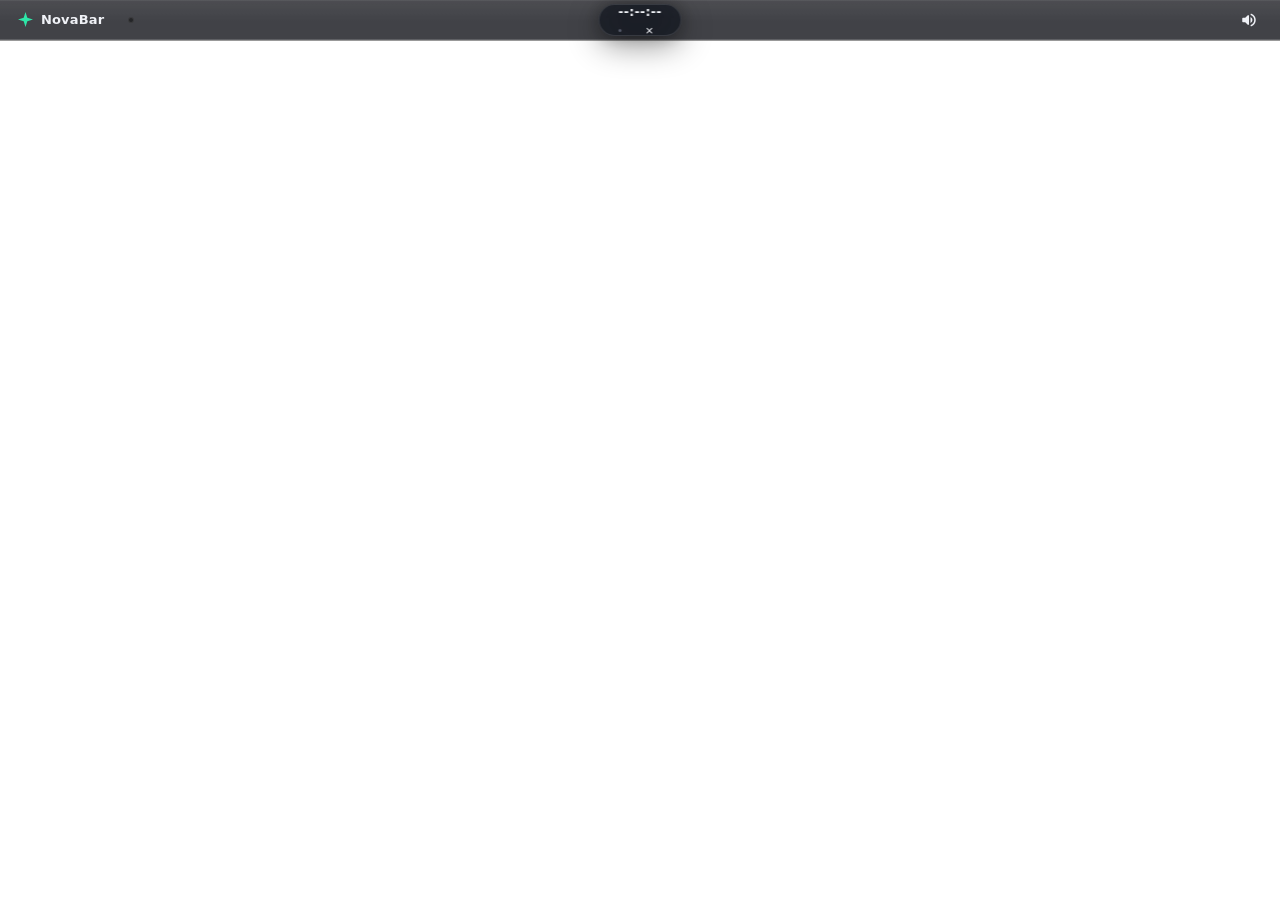
<file: widgets/bar/index.html>
<!DOCTYPE html>
<html lang="en">
<head>
  <meta charset="utf-8">
  <title>NovaBar</title>
  <link rel="stylesheet" href="https://fonts.googleapis.com/icon?family=Material+Icons+Round">
  <style>
    :root {
      --bg: rgba(12, 14, 20, 0.78);
      --bg-top: rgba(255, 255, 255, 0.06);
      --accent: #2ee6a8;
      --accent-soft: rgba(46, 230, 168, 0.18);
      --accent-ink: #061a14;
      --text: #f0f2f7;
      --dim: #8b92a8;
      --chip: rgba(255, 255, 255, 0.07);
      --chip-hover: rgba(255, 255, 255, 0.14);
      --hairline: rgba(255, 255, 255, 0.1);
      --radius: 10px;
      --ease: cubic-bezier(0.22, 0.61, 0.36, 1);
    }
    * { box-sizing: border-box; margin: 0; padding: 0; }

    html, body {
      pointer-events: none;
      background: transparent;
    }

    body {
      height: 40px;
      color: var(--text);
      font-family: 'Segoe UI Variable Text', 'Segoe UI', system-ui, sans-serif;
      font-size: 13px;
      -webkit-font-smoothing: antialiased;
      -webkit-user-select: none;
      user-select: none;
      overflow: hidden;
    }

    .bar {
      height: 40px;
      display: flex;
      align-items: center;
      gap: 14px;
      padding: 0 12px;
      position: relative;
      background:
        linear-gradient(180deg, var(--bg-top), transparent 55%),
        var(--bg);
      backdrop-filter: blur(28px) saturate(180%);
      border-bottom: 1px solid var(--hairline);
      box-shadow:
        0 1px 0 rgba(0, 0, 0, 0.4),
        inset 0 1px 0 rgba(255, 255, 255, 0.06);
    }

    /* Brand mark — four-point star */
    .brand {
      pointer-events: auto;
      display: flex;
      align-items: center;
      gap: 8px;
      padding: 0 10px 0 6px;
      height: 28px;
      border-radius: 999px;
      font-weight: 650;
      font-size: 13px;
      letter-spacing: 0.15px;
      cursor: default;
      transition: background 140ms var(--ease);
      z-index: 2;
    }
    .brand:hover { background: var(--chip); }
    .brand::before {
      content: "";
      width: 15px;
      height: 15px;
      background: var(--accent);
      clip-path: polygon(50% 0, 62% 38%, 100% 50%, 62% 62%, 50% 100%, 38% 62%, 0 50%, 38% 38%);
      filter: drop-shadow(0 0 6px rgba(46, 230, 168, 0.55));
    }

    /* Workspaces — numbered circular pills */
    .workspaces {
      display: flex;
      align-items: center;
      gap: 4px;
      padding: 3px;
      border-radius: 999px;
      background: rgba(0, 0, 0, 0.45);
      box-shadow: inset 0 0 0 1px var(--hairline);
      z-index: 2;
    }

    .ws {
      pointer-events: auto;
      width: 24px;
      height: 24px;
      min-width: 24px;
      padding: 0;
      border: none;
      border-radius: 50%;
      background: transparent;
      color: var(--dim);
      font: inherit;
      font-size: 11.5px;
      font-weight: 600;
      font-variant-numeric: tabular-nums;
      cursor: pointer;
      display: flex;
      align-items: center;
      justify-content: center;
      transition:
        background 160ms var(--ease),
        color 160ms var(--ease),
        box-shadow 160ms var(--ease),
        transform 120ms var(--ease);
    }
    .ws:hover {
      background: var(--chip-hover);
      color: var(--text);
    }
    .ws.active {
      background: var(--accent);
      color: var(--accent-ink);
      font-weight: 700;
      box-shadow:
        0 0 12px rgba(46, 230, 168, 0.45),
        0 2px 6px rgba(0, 0, 0, 0.25);
    }
    .ws:active { transform: scale(0.92); }

    /* ── Dynamic Island (embedded, always centered, Vorssaint glass aesthetic) ─── */
    .center {
      position: absolute;
      left: 50%;
      top: 50%;
      transform: translate(-50%, -50%);
      z-index: 1;
    }

    @keyframes island-pulse {
      0%, 100% { opacity: 0.7; transform: scale(1); }
      50% { opacity: 1; transform: scale(1.15); box-shadow: 0 0 10px var(--accent); }
    }

    .island {
      pointer-events: auto;
      display: flex;
      flex-direction: column;
      align-items: center;
      justify-content: flex-start;
      gap: 0;
      height: 32px;
      padding: 0 14px;
      border-radius: 999px;
      background: rgba(20, 24, 33, 0.72);
      backdrop-filter: blur(24px) saturate(200%);
      box-shadow:
        0 8px 32px rgba(0, 0, 0, 0.45),
        inset 0 0 0 1px rgba(255, 255, 255, 0.12),
        0 0 16px rgba(0, 0, 0, 0.25);
      transition: all 400ms cubic-bezier(0.34, 1.56, 0.64, 1);
      cursor: default;
      overflow: hidden;
    }
    .island.has-media {
      background: rgba(14, 18, 26, 0.86);
      box-shadow:
        0 12px 40px rgba(0, 0, 0, 0.65),
        inset 0 0 0 1px rgba(255, 255, 255, 0.18),
        0 0 24px rgba(46, 230, 168, 0.22);
    }
    .island.expanded {
      background: rgba(12, 16, 24, 0.95);
    }

    .island-main {
      display: flex;
      align-items: center;
      justify-content: center;
      gap: 10px;
      height: 16px;
      flex: none;
    }

    .quick-settings-panel {
      display: none;
      width: 100%;
      padding-top: 8px;
      margin-top: 8px;
      border-top: 1px solid rgba(255, 255, 255, 0.1);
      opacity: 0;
      transition: opacity 200ms ease;
    }
    .island.expanded .quick-settings-panel {
      display: block;
      opacity: 1;
    }
    .qs-grid {
      display: grid;
      grid-template-columns: repeat(2, 1fr);
      gap: 6px;
    }
    .qs-btn {
      pointer-events: auto;
      display: flex;
      align-items: center;
      gap: 8px;
      padding: 6px 10px;
      border: none;
      border-radius: 10px;
      background: rgba(255, 255, 255, 0.06);
      color: var(--text);
      font: inherit;
      font-size: 11.5px;
      font-weight: 500;
      cursor: pointer;
      transition: background 140ms var(--ease), transform 100ms var(--ease);
    }
    .qs-btn:hover { background: rgba(255, 255, 255, 0.14); }
    .qs-btn:active { transform: scale(0.96); }
    .qs-btn.active {
      background: var(--accent);
      color: var(--accent-ink);
      font-weight: 600;
    }

    .island-clock {
      font-variant-numeric: tabular-nums;
      font-weight: 650;
      font-size: 12.5px;
      letter-spacing: 0.3px;
      color: var(--text);
      white-space: nowrap;
    }
    .island-date {
      font-size: 10.5px;
      color: var(--dim);
      font-variant-numeric: tabular-nums;
      white-space: nowrap;
    }

    .island-sep {
      width: 3px;
      height: 3px;
      border-radius: 50%;
      background: var(--dim);
      opacity: 0.5;
      flex: none;
    }

    .media-indicator {
      width: 5px;
      height: 5px;
      border-radius: 50%;
      background: var(--accent);
      animation: island-pulse 2s infinite ease-in-out;
      flex: none;
    }

    /* Media segment — hidden until something plays */
    .media {
      display: flex;
      align-items: center;
      gap: 8px;
      min-width: 0;
      opacity: 1;
    }
    .media[hidden] { display: none; }

    .media-info {
      min-width: 0;
      max-width: 200px;
      text-align: left;
      line-height: 1.15;
    }
    .media-title, .media-artist {
      white-space: nowrap;
      overflow: hidden;
      text-overflow: ellipsis;
    }
    .media-title { font-size: 12px; font-weight: 600; color: var(--text); }
    .media-artist { font-size: 10.5px; color: var(--dim); }

    /* Transport controls: hidden by default, revealed on hover or click-expand */
    .media-controls {
      display: flex;
      align-items: center;
      gap: 4px;
      flex: none;
      opacity: 0;
      max-width: 0;
      overflow: hidden;
      transition: opacity 160ms var(--ease), max-width 250ms cubic-bezier(0.34, 1.56, 0.64, 1);
    }
    .island:hover .media-controls,
    .island.expanded .media-controls {
      opacity: 1;
      max-width: 120px;
    }

    .media-btn {
      pointer-events: auto;
      flex: none;
      width: 24px;
      height: 24px;
      padding: 0;
      border: none;
      border-radius: 50%;
      background: transparent;
      color: var(--text);
      display: flex;
      align-items: center;
      justify-content: center;
      cursor: pointer;
      transition: background 140ms var(--ease), transform 100ms var(--ease);
    }
    .media-icon {
      width: 11px;
      height: 11px;
      fill: currentColor;
      display: block;
    }
    .media-icon-pause { display: none; }
    .media-btn.is-playing .media-icon-play { display: none; }
    .media-btn.is-playing .media-icon-pause { display: block; }
    .media-btn:hover { background: var(--chip-hover); }
    .media-btn:active { transform: scale(0.9); }
    .media-btn:disabled { opacity: 0.28; cursor: default; background: transparent; transform: none; }
    #media-toggle {
      background: var(--accent);
      color: var(--accent-ink);
      box-shadow: 0 0 10px rgba(46, 230, 168, 0.35);
    }
    #media-toggle:hover { background: #4aefb8; }

    /* Tray */
    .tray {
      margin-left: auto;
      display: flex;
      align-items: center;
      gap: 10px;
      z-index: 2;
    }

    /* Offline badge */
    .offline {
      pointer-events: auto;
      display: none;
      align-items: center;
      gap: 6px;
      height: 22px;
      padding: 0 10px;
      border-radius: 999px;
      background: rgba(248, 113, 113, 0.14);
      color: #fca5a5;
      font-size: 11px;
      font-weight: 600;
    }
    .offline::before {
      content: "";
      width: 6px;
      height: 6px;
      border-radius: 50%;
      background: currentColor;
      box-shadow: 0 0 6px currentColor;
    }
    .offline.show { display: inline-flex; }

    /* Focus rings */
    .brand:focus-visible,
    .ws:focus-visible,
    .media-btn:focus-visible {
      outline: 2px solid var(--accent);
      outline-offset: 2px;
    }

    .island-overlay {
      display: flex;
      align-items: center;
      gap: 8px;
      padding: 0 6px;
    }
    .island-overlay-info {
      display: flex;
      flex-direction: column;
      min-width: 0;
    }
    .island-overlay-title {
      font-size: 12px;
      font-weight: 600;
      white-space: nowrap;
      overflow: hidden;
      text-overflow: ellipsis;
      max-width: 220px;
    }
    .island-overlay-body {
      font-size: 11px;
      opacity: 0.8;
      white-space: nowrap;
      overflow: hidden;
      text-overflow: ellipsis;
      max-width: 220px;
    }
    .vol-btn {
      pointer-events: auto;
      width: 26px; height: 26px; border: none; border-radius: 50%;
      background: transparent; color: var(--text); cursor: pointer;
      display: flex; align-items: center; justify-content: center;
      margin-right: 6px;
    }
    .vol-btn .material-icons-round { font-size: 18px; }
    .vol-btn:hover { background: rgba(255,255,255,0.08); }
    @media (prefers-reduced-motion: reduce) {
      * { transition: none !important; }
    }
  </style>
</head>
<body>
  <div class="bar">
    <div class="brand">NovaBar</div>

    <div class="workspaces" id="workspaces"></div>

    <div class="center">
      <div class="island" id="island">
        <span class="island-clock" id="island-clock">--:--:--</span>
        <span class="island-date" id="island-date"></span>

        <div class="media" id="media" hidden>
          <span class="island-sep"></span>
          <span class="media-indicator"></span>
          <div class="media-info">
            <div class="media-title" id="media-title"></div>
            <div class="media-artist" id="media-artist"></div>
          </div>
          <div class="media-controls" id="media-controls">
            <button class="media-btn" id="media-prev" title="Previous track" aria-label="Previous track">
              <svg class="media-icon" viewBox="0 0 12 12" aria-hidden="true">
                <rect x="1.4" y="2" width="1.6" height="8" rx="0.5" /><path d="M9 2 L3.8 6 L9 10 Z" />
              </svg>
            </button>
            <button class="media-btn" id="media-toggle" title="Play or pause" aria-label="Play or pause">
              <svg class="media-icon media-icon-play" viewBox="0 0 12 12" aria-hidden="true">
                <path d="M2.8 1.7 L10.6 6 L2.8 10.3 Z" />
              </svg>
              <svg class="media-icon media-icon-pause" viewBox="0 0 12 12" aria-hidden="true">
                <rect x="3.3" y="1.9" width="2" height="8.2" rx="0.5" />
                <rect x="6.7" y="1.9" width="2" height="8.2" rx="0.5" />
              </svg>
            </button>
            <button class="media-btn" id="media-next" title="Next track" aria-label="Next track">
              <svg class="media-icon" viewBox="0 0 12 12" aria-hidden="true">
                <path d="M3 2 L8.2 6 L3 10 Z" /><rect x="9" y="2" width="1.6" height="8" rx="0.5" />
              </svg>
            </button>
          </div>
        </div>

        <div class="island-overlay" id="island-overlay" hidden>
          <span class="island-sep"></span>
          <div class="island-overlay-info">
            <div class="island-overlay-title" id="island-overlay-title"></div>
            <div class="island-overlay-body" id="island-overlay-body"></div>
          </div>
          <button class="media-btn" id="island-overlay-dismiss" title="Dismiss" aria-label="Dismiss">×</button>
        </div>
      </div>
    </div>

    <div class="tray">
      <button class="vol-btn" id="volume-btn" title="Volume"><span class="material-icons-round">volume_up</span></button>
      <span class="offline" id="offline">Offline</span>
    </div>
  </div>

  <script type="module" src="./main.js"></script>
</body>
</html>
</file>
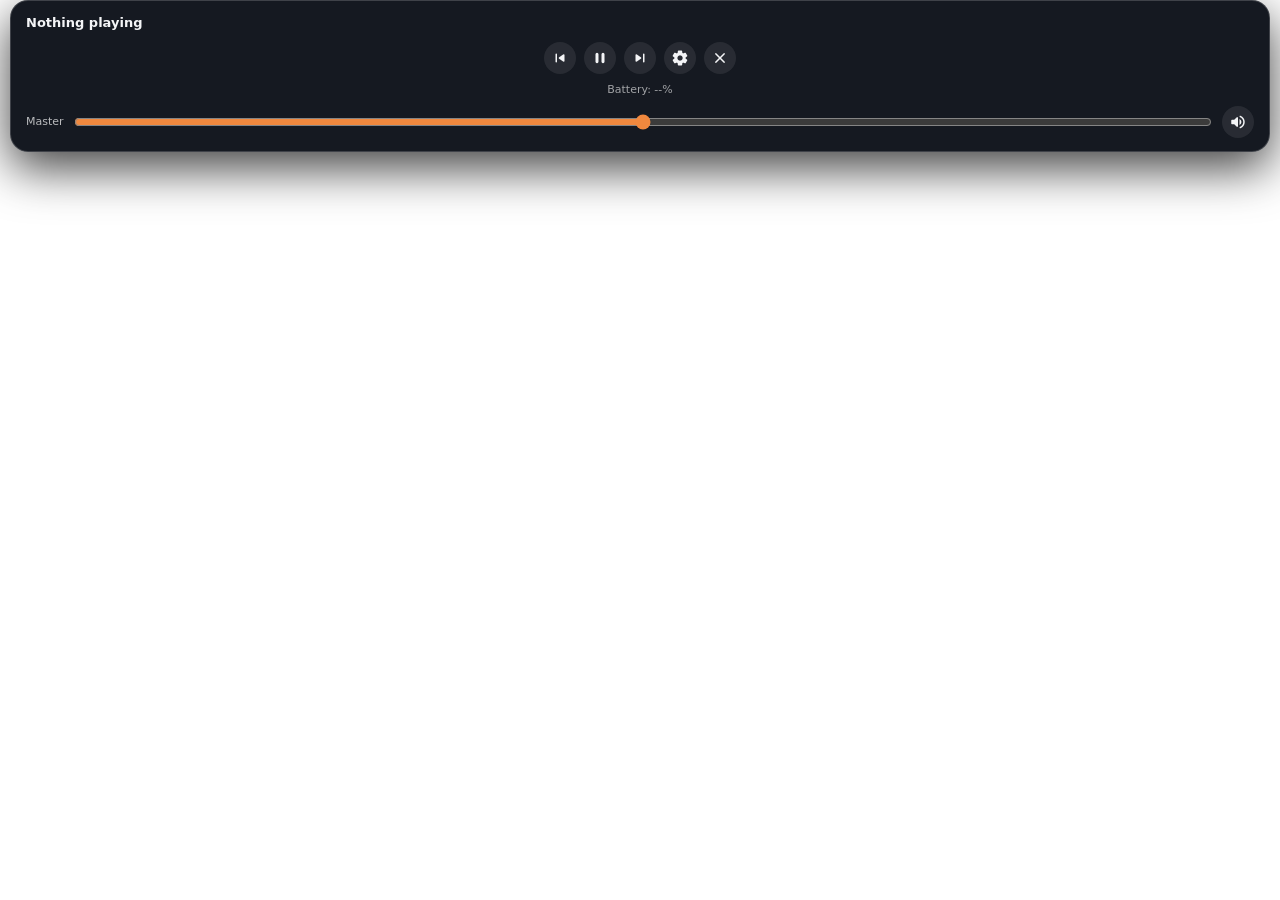
<file: widgets/islandexpanded/index.html>
<!DOCTYPE html>
<html lang="en">
<head>
<meta charset="utf-8">
<title>NovaBar Island Expanded</title>
<link rel="stylesheet" href="https://fonts.googleapis.com/icon?family=Material+Icons+Round">
<style>
  * { box-sizing: border-box; }
  body {
    margin: 0;
    background: transparent;
    color: #f4f5f7;
    font: 13px/1.4 "Segoe UI Variable Text", "Segoe UI", system-ui, sans-serif;
    overflow: hidden;
  }
  .panel {
    margin: 0 auto;
    width: calc(100% - 20px);
    padding: 14px 16px;
    border-radius: 18px;
    background: rgba(12, 16, 24, 0.96);
    backdrop-filter: blur(24px) saturate(200%);
    box-shadow: 0 16px 48px rgba(0,0,0,0.75), inset 0 0 0 1px rgba(255,255,255,0.18);
  }
  .title { font-size: 13px; font-weight: 600; white-space: nowrap; overflow: hidden; text-overflow: ellipsis; }
  .artist { font-size: 11px; color: rgba(255,255,255,0.6); white-space: nowrap; overflow: hidden; text-overflow: ellipsis; }
  .controls { display: flex; gap: 8px; margin-top: 10px; justify-content: center; }
  .btn {
    width: 32px; height: 32px; border: none; border-radius: 50%;
    background: rgba(255,255,255,0.08); color: #f4f5f7; cursor: pointer;
    display: flex; align-items: center; justify-content: center;
  }
  .btn .material-icons-round { font-size: 18px; }
  .btn:hover { background: rgba(255,255,255,0.16); }
  .overlay { margin-top: 10px; padding-top: 10px; border-top: 1px solid rgba(255,255,255,0.1); }
  .overlay-title { font-size: 12px; font-weight: 600; }
  .overlay-body { font-size: 11px; color: rgba(255,255,255,0.7); }
  .hidden { display: none; }
  .battery { margin-top: 8px; font-size: 11px; color: rgba(255,255,255,0.6); text-align: center; }
  .volume { margin-top: 8px; }
  .vol-row { display: flex; align-items: center; gap: 8px; }
  .vol-row label { font-size: 11px; color: rgba(255,255,255,0.7); }
  .vol-row input[type="range"] { flex: 1 1 auto; accent-color: #f0883e; }
  .session { display: flex; align-items: center; gap: 6px; margin-top: 6px; font-size: 11px; }
  .session span { flex: 0 0 90px; white-space: nowrap; overflow: hidden; text-overflow: ellipsis; }
  .session input { flex: 1 1 auto; accent-color: #f0883e; }
</style>
</head>
<body>
  <div class="panel">
    <div id="media-block">
      <div class="title" id="title">Nothing playing</div>
      <div class="artist" id="artist"></div>
      <div class="controls">
        <button class="btn" id="prev"><span class="material-icons-round">skip_previous</span></button>
        <button class="btn" id="toggle"><span class="material-icons-round">pause</span></button>
        <button class="btn" id="next"><span class="material-icons-round">skip_next</span></button>
        <button class="btn" id="settings"><span class="material-icons-round">settings</span></button>
        <button class="btn" id="close"><span class="material-icons-round">close</span></button>
      </div>
      <div class="battery" id="battery">Battery: --%</div>
      <div class="volume" id="volume">
        <div class="vol-row">
          <label>Master</label>
          <input type="range" id="master-volume" min="0" max="1" step="0.01">
          <button class="btn" id="master-mute"><span class="material-icons-round">volume_up</span></button>
        </div>
        <div id="sessions"></div>
      </div>
    </div>
    <div class="overlay hidden" id="overlay">
      <div class="overlay-title" id="overlay-title"></div>
      <div class="overlay-body" id="overlay-body"></div>
    </div>
  </div>
  <script type="module" src="./main.js"></script>
</body>
</html>
</file>
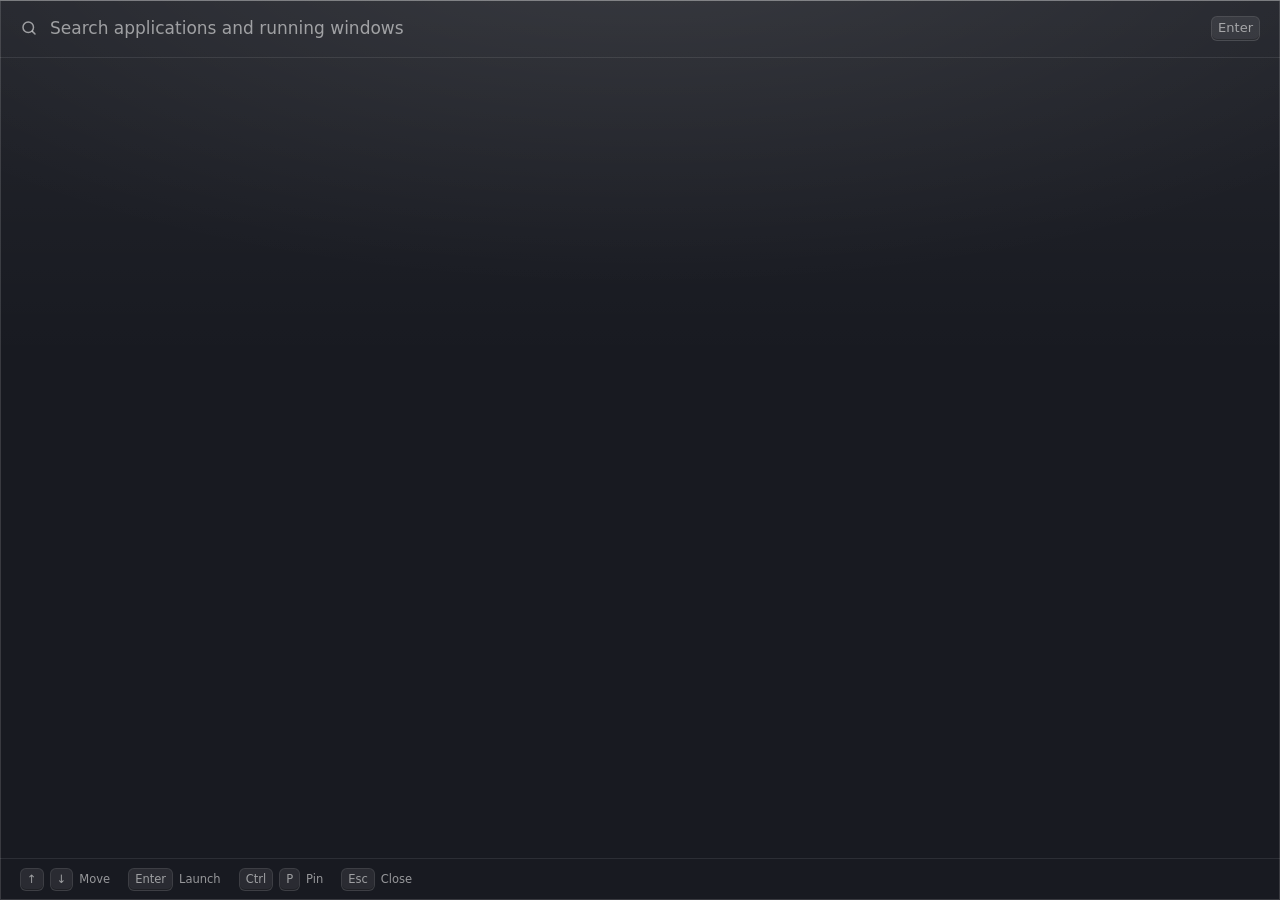
<file: widgets/launcher/index.html>
<!DOCTYPE html>
<html lang="en">
<head>
  <meta charset="utf-8">
  <title>NovaBar Launcher</title>
  <style>
    :root {
      --fg: #f4f5f7;
      --text: var(--fg);
      --dim: rgba(255, 255, 255, 0.55);
      --accent: #f0883e;
      --base: rgb(24, 26, 33);
      --glass-edge: rgba(255, 255, 255, 0.2);
      --border: rgba(255, 255, 255, 0.09);
      --hover: rgba(255, 255, 255, 0.07);
      --radius: 22px;
      --ease-out: cubic-bezier(0.22, 0.61, 0.36, 1);
    }
    * { box-sizing: border-box; margin: 0; padding: 0; }

    html, body {
      height: 100%;
      background: var(--base);
      color: var(--text);
      font: 13px/1.3 'Segoe UI Variable Text', 'Segoe UI', system-ui, sans-serif;
      -webkit-font-smoothing: antialiased;
      -webkit-user-select: none;
      user-select: none;
      overflow: hidden;
    }

    /* The window is opaque, so the panel fills it edge to edge and the glass look is
       built from gradients over a solid base instead of a backdrop blur. */
    body { padding: 0; }

    .panel {
      height: 100%;
      display: flex;
      flex-direction: column;
      overflow: hidden;
      background:
        radial-gradient(120% 70% at 50% -10%, rgba(255, 255, 255, 0.10), transparent 60%),
        linear-gradient(180deg, rgba(255, 255, 255, 0.05), rgba(255, 255, 255, 0) 40%),
        var(--base);
      box-shadow:
        inset 0 0 0 1px rgba(255, 255, 255, 0.14),
        inset 0 1px 0 rgba(255, 255, 255, 0.28);
      animation: panel-in 200ms ease-out both;
    }
    @keyframes panel-in {
      from { opacity: 0; }
      to   { opacity: 1; }
    }

    .search {
      flex: 0 0 auto;
      display: flex;
      align-items: center;
      gap: 12px;
      padding: 16px 20px;
      border-bottom: 1px solid var(--border);
    }
    .search svg {
      flex: 0 0 auto;
      width: 18px;
      height: 18px;
      stroke: var(--dim);
      fill: none;
      stroke-width: 2;
      stroke-linecap: round;
    }
    .search input {
      pointer-events: auto;
      flex: 1;
      background: transparent;
      border: none;
      outline: none;
      color: var(--text);
      font-size: 17px;
      font-weight: 450;
      font-family: inherit;
      caret-color: var(--accent);
    }
    .search input::placeholder { color: var(--dim); }

    /* Keycap, shared by the search hint and the footer. */
    kbd {
      font: 500 11px/1 inherit;
      font-family: inherit;
      color: var(--dim);
      padding: 3px 6px;
      border-radius: 6px;
      background: rgba(255, 255, 255, 0.08);
      border: 1px solid var(--border);
      box-shadow: inset 0 -1px 0 rgba(0, 0, 0, 0.25);
    }

    .list {
      flex: 1;
      overflow-y: auto;
      padding: 8px 10px 10px;
      scrollbar-width: thin;
      scrollbar-color: rgba(255, 255, 255, 0.18) transparent;
    }
    .list::-webkit-scrollbar { width: 8px; }
    .list::-webkit-scrollbar-thumb { background: rgba(255, 255, 255, 0.16); border-radius: 4px; }

    .row {
      --h: 210;
      position: relative;
      pointer-events: auto;
      display: flex;
      align-items: center;
      gap: 13px;
      padding: 8px 12px;
      border-radius: 12px;
      cursor: pointer;
      border: 1px solid transparent;
    }
    /* Selection is glass on glass, with an accent bar, rather than a solid fill. */
    .row.sel {
      background: linear-gradient(180deg, rgba(255, 255, 255, 0.16), rgba(255, 255, 255, 0.08));
      border-color: rgba(255, 255, 255, 0.14);
      box-shadow: inset 0 1px 0 rgba(255, 255, 255, 0.18), 0 2px 8px rgba(0, 0, 0, 0.18);
    }
    .row.sel::before {
      content: "";
      position: absolute;
      left: -1px;
      top: 25%;
      bottom: 25%;
      width: 3px;
      border-radius: 0 3px 3px 0;
      background: var(--accent);
      box-shadow: 0 0 8px color-mix(in srgb, var(--accent) 70%, transparent);
    }

    .glyph {
      width: 34px; height: 34px;
      flex: 0 0 auto;
      border-radius: 10px;
      /* Hue comes from the item name in main.js, matching the dock's tiles. */
      background:
        linear-gradient(160deg, rgba(255, 255, 255, 0.28), rgba(255, 255, 255, 0) 52%),
        linear-gradient(150deg, hsl(var(--h) 68% 60%), hsl(calc(var(--h) + 28) 62% 38%));
      box-shadow: 0 3px 8px rgba(0, 0, 0, 0.3), inset 0 1px 0 rgba(255, 255, 255, 0.42);
      display: flex;
      align-items: center;
      justify-content: center;
      font-size: 13px;
      font-weight: 650;
      color: #fff;
      text-shadow: 0 1px 2px rgba(0, 0, 0, 0.35);
    }

    .row-text { min-width: 0; flex: 1; }
    .row-name { font-size: 14px; font-weight: 500; white-space: nowrap; overflow: hidden; text-overflow: ellipsis; }
    .row-sub { font-size: 11.5px; color: var(--dim); white-space: nowrap; overflow: hidden; text-overflow: ellipsis; }
    .row.sel .row-sub { color: rgba(255, 255, 255, 0.72); }

    /* A pill, so windows read differently from apps without shouting. */
    .kind {
      flex: 0 0 auto;
      font-size: 11px;
      color: var(--dim);
      padding: 2px 9px;
      border-radius: 999px;
      background: rgba(255, 255, 255, 0.07);
    }
    .row.sel .kind { color: var(--fg); background: rgba(255, 255, 255, 0.14); }

    .pin-btn {
      flex: 0 0 auto;
      background: transparent;
      border: none;
      color: var(--dim);
      font-size: 16px;
      line-height: 1;
      padding: 5px 7px;
      border-radius: 8px;
      cursor: pointer;
      transition: background 120ms ease, color 120ms ease, transform 120ms var(--ease-out);
    }
    .pin-btn:hover { background: rgba(255, 255, 255, 0.14); color: var(--fg); transform: scale(1.12); }
    .pin-btn:focus-visible { outline: 2px solid var(--accent); outline-offset: 1px; }
    /* The filled star is the only indication of what is pinned, so it stays legible
       on the selected row rather than inheriting the dim colour. */
    .pin-btn.on { color: #f5c451; text-shadow: 0 0 8px rgba(245, 196, 81, 0.45); }
    .row.sel .pin-btn { color: rgba(255, 255, 255, 0.8); }
    .row.sel .pin-btn.on { color: #ffd76a; }

    .empty {
      padding: 36px 18px;
      text-align: center;
      color: var(--dim);
      font-size: 13px;
    }

    .footer {
      flex: 0 0 auto;
      display: flex;
      align-items: center;
      gap: 18px;
      padding: 9px 20px;
      border-top: 1px solid var(--border);
      font-size: 11.5px;
      color: var(--dim);
    }
    .footer span { display: inline-flex; align-items: center; gap: 6px; }

    @media (prefers-reduced-motion: reduce) {
      .panel { animation: none; }
      .pin-btn { transition: none; }
    }
  </style>
</head>
<body>
  <div class="panel">
    <div class="search">
      <svg viewBox="0 0 24 24" aria-hidden="true"><circle cx="11" cy="11" r="7"/><path d="M20 20l-3.5-3.5"/></svg>
      <input id="q" type="text" placeholder="Search applications and running windows" autofocus spellcheck="false" />
      <kbd>Enter</kbd>
    </div>

    <div class="list" id="list"></div>

    <div class="footer">
      <span><kbd>&uarr;</kbd><kbd>&darr;</kbd> Move</span>
      <span><kbd>Enter</kbd> Launch</span>
      <span><kbd>Ctrl</kbd><kbd>P</kbd> Pin</span>
      <span><kbd>Esc</kbd> Close</span>
    </div>
  </div>

  <script type="module" src="./main.js"></script>
</body>
</html>
</file>
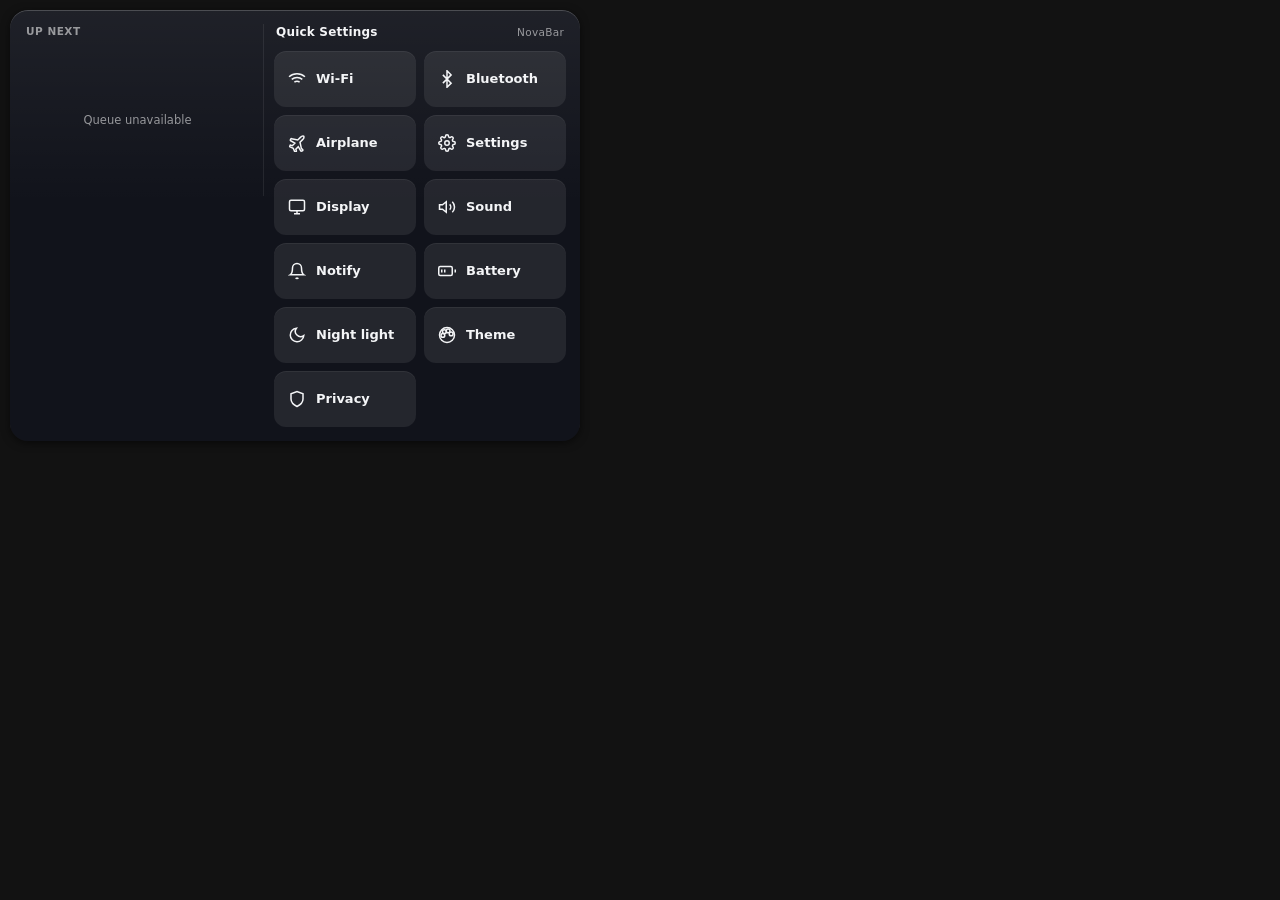
<file: widgets/quicksettings/index.html>
<!DOCTYPE html>
<html lang="en">
<head>
  <meta charset="utf-8">
  <title>Quick Settings</title>
  <style>
    :root {
      color-scheme: dark;
      --base: rgba(18, 20, 28, 0.94);
      --panel: rgba(255, 255, 255, 0.08);
      --fg: #f4f5f7;
      --dim: rgba(255, 255, 255, 0.55);
      --accent: #2ee6a8;
      --accent-ink: #061a14;
      --ease-out: cubic-bezier(0.22, 0.61, 0.36, 1);
    }

    * {
      box-sizing: border-box;
      margin: 0;
      padding: 0;
    }

    html, body {
      height: 100%;
      background: transparent;
      overflow: hidden;
    }
    body {
      padding: 10px;
      color: var(--fg);
      font: 13px/1.4 "Segoe UI Variable Text", "Segoe UI", system-ui, sans-serif;
      -webkit-font-smoothing: antialiased;
      user-select: none;
    }

    .panel {
      width: max-content;
      min-height: 200px;
      display: flex;
      flex-direction: row;
      align-items: stretch;
      gap: 10px;
      padding: 14px;
      border-radius: 18px;
      background:
        linear-gradient(180deg, rgba(255, 255, 255, 0.06), transparent 45%),
        var(--base);
      /* The shadow has to fade out inside the 10px padding around the card.
         Anything larger is clipped by the overlay window and reads as a square
         grey band around the panel. The backdrop-filter is deliberately absent:
         the card is 94% opaque, so it only cost a compositor layer. */
      box-shadow:
        0 2px 8px rgba(0, 0, 0, 0.55),
        inset 0 1px 0 rgba(255, 255, 255, 0.2);
      /* Delayed rather than started on load. The panel measures its content and the
         daemon resizes the window from that report, so the card is held invisible for
         the round trip: animating immediately painted a narrow card that then jumped
         to its full width. */
      animation: drop-in 180ms cubic-bezier(0.34, 1.56, 0.64, 1) 120ms both;
    }
    @keyframes drop-in {
      from { opacity: 0; transform: translateY(-4px) scale(0.97); }
      to { opacity: 1; transform: translateY(0) scale(1); }
    }
    @keyframes drop-out {
      from { opacity: 1; transform: translateY(0) scale(1); }
      to { opacity: 0; transform: translateY(-6px) scale(0.96); }
    }
    body.is-closing .panel {
      animation: drop-out 140ms cubic-bezier(0.4, 0, 1, 1) both;
      pointer-events: none;
    }

    header {
      display: flex;
      align-items: baseline;
      justify-content: space-between;
      padding: 0 2px;
    }
    h1 {
      font-size: 12px;
      font-weight: 650;
      letter-spacing: 0.2px;
    }
    header span {
      font-size: 10.5px;
      color: var(--dim);
      letter-spacing: 0.3px;
    }

    .grid {
      display: grid;
      grid-template-columns: repeat(2, 1fr);
      gap: 8px;
      flex: 1;
    }

    .btn {
      display: flex;
      align-items: center;
      gap: 10px;
      padding: 12px 14px;
      min-height: 56px;
      border: none;
      border-radius: 12px;
      background: var(--panel);
      color: var(--fg);
      font: inherit;
      font-weight: 550;
      text-align: left;
      cursor: pointer;
      transition:
        background 140ms var(--ease-out),
        transform 100ms var(--ease-out),
        box-shadow 140ms var(--ease-out);
      box-shadow: inset 0 1px 0 rgba(255, 255, 255, 0.06);
    }
    .btn:hover {
      background: rgba(255, 255, 255, 0.14);
    }
    .btn:active {
      transform: scale(0.97);
    }
    .btn:focus-visible {
      outline: 2px solid var(--accent);
      outline-offset: 2px;
    }
    .btn svg {
      width: 18px;
      height: 18px;
      flex: none;
      stroke: currentColor;
      stroke-width: 2;
      fill: none;
    }

    .controls {
      display: flex;
      flex-direction: column;
      gap: 10px;
      width: 292px;
    }

    .queue {
      display: flex;
      flex-direction: column;
      gap: 6px;
      width: 240px;
      height: 172px;
      padding-right: 12px;
      border-right: 1px solid rgba(255, 255, 255, 0.08);
    }
    .queue[hidden] {
      display: none;
    }
    .queue-head {
      display: flex;
      align-items: baseline;
      justify-content: space-between;
      padding: 0 2px;
      font-size: 10.5px;
      font-weight: 600;
      letter-spacing: 0.5px;
      text-transform: uppercase;
      color: var(--dim);
    }
    .queue-head span:last-child {
      font-weight: 500;
      font-variant-numeric: tabular-nums;
    }
    .queue-list {
      display: flex;
      flex-direction: column;
      flex: 1;
      min-height: 0;
      overflow-y: auto;
      list-style: none;
      scrollbar-width: thin;
      scrollbar-color: rgba(255, 255, 255, 0.2) transparent;
    }
    .queue-list::-webkit-scrollbar {
      width: 6px;
    }
    .queue-list::-webkit-scrollbar-thumb {
      border-radius: 3px;
      background: rgba(255, 255, 255, 0.2);
    }
    .queue-list::-webkit-scrollbar-track {
      background: transparent;
    }
    .queue-item {
      display: grid;
      grid-template-columns: 16px minmax(0, 1fr);
      align-items: center;
      gap: 8px;
      padding: 4px 2px;
      border-radius: 8px;
    }
    .queue-index {
      font-size: 10.5px;
      color: var(--dim);
      text-align: right;
      font-variant-numeric: tabular-nums;
    }
    .queue-text {
      display: flex;
      flex-direction: column;
      min-width: 0;
    }
    .queue-title,
    .queue-artist {
      overflow: hidden;
      white-space: nowrap;
      text-overflow: ellipsis;
    }
    .queue-title {
      font-size: 12px;
      font-weight: 550;
    }
    .queue-artist {
      font-size: 10.5px;
      color: var(--dim);
    }

    /* The queue column is measured once, when the panel opens, and the daemon sizes
       the window from that measurement. Rows that arrive a moment later cannot be
       allowed to grow the panel under the pointer, so the column keeps its size and
       holds placeholder rows until the first response. */
    .queue-item.is-ghost {
      animation: queue-breathe 1.35s ease-in-out infinite;
    }
    .queue-item.is-ghost:nth-child(2) { animation-delay: 120ms; }
    .queue-item.is-ghost:nth-child(3) { animation-delay: 240ms; }
    .queue-item.is-ghost:nth-child(4) { animation-delay: 360ms; }
    .queue-item.is-ghost:nth-child(5) { animation-delay: 480ms; }
    .queue-item.is-ghost .queue-text { gap: 6px; }
    .queue-item.is-ghost .queue-index,
    .queue-item.is-ghost .queue-title,
    .queue-item.is-ghost .queue-artist {
      border-radius: 4px;
      background: rgba(255, 255, 255, 0.12);
    }
    .queue-item.is-ghost .queue-index { height: 8px; }
    .queue-item.is-ghost .queue-title { width: 74%; height: 9px; }
    .queue-item.is-ghost .queue-artist { width: 46%; height: 7px; }
    @keyframes queue-breathe {
      0%, 100% { opacity: 0.4; }
      50% { opacity: 0.95; }
    }

    /* The column is never removed after it has been shown: a panel that resizes once
       the answer arrives is the flicker this replaces. */
    .queue-note {
      margin: auto 0;
      font-size: 11.5px;
      line-height: 1.5;
      color: var(--dim);
      text-align: center;
    }

    @media (prefers-reduced-motion: reduce) {
      * {
        animation: none !important;
        transition: none !important;
      }
    }
    @media (forced-colors: active) {
      .btn {
        border: 1px solid ButtonText;
        background: ButtonFace;
        color: ButtonText;
      }
      .btn:hover, .btn:active {
        background: Highlight;
        color: HighlightText;
      }
      .queue-note, .queue-artist { color: GrayText; }
    }
  </style>
<body>
<div class="panel" role="dialog" aria-modal="true" aria-labelledby="qs-title" tabindex="-1">
  <section class="queue" id="queue" aria-label="Spotify up next" aria-busy="true">
    <div class="queue-head">
      <span>Up next</span>
      <span id="queue-total"></span>
    </div>
    <ol class="queue-list" id="queue-list">
      <li class="queue-item is-ghost" aria-hidden="true"><span class="queue-index"></span><span class="queue-text"><span class="queue-title"></span><span class="queue-artist"></span></span></li>
      <li class="queue-item is-ghost" aria-hidden="true"><span class="queue-index"></span><span class="queue-text"><span class="queue-title"></span><span class="queue-artist"></span></span></li>
      <li class="queue-item is-ghost" aria-hidden="true"><span class="queue-index"></span><span class="queue-text"><span class="queue-title"></span><span class="queue-artist"></span></span></li>
      <li class="queue-item is-ghost" aria-hidden="true"><span class="queue-index"></span><span class="queue-text"><span class="queue-title"></span><span class="queue-artist"></span></span></li>
      <li class="queue-item is-ghost" aria-hidden="true"><span class="queue-index"></span><span class="queue-text"><span class="queue-title"></span><span class="queue-artist"></span></span></li>
    </ol>
  </section>
  <div class="controls">
    <header>
      <h1 id="qs-title">Quick Settings</h1>
      <span>NovaBar</span>
    </header>
    <div class="grid">
      <button class="btn" data-target="ms-settings:network-wifi" aria-label="Open Wi-Fi settings">
        <svg viewBox="0 0 24 24" aria-hidden="true"><path d="M5 12.55a11 11 0 0 1 14.08 0M1.42 9a16 16 0 0 1 21.16 0M8.53 16.11a6 6 0 0 1 6.95 0M12 20h.01"/></svg>
        <span>Wi-Fi</span>
      </button>
      <button class="btn" data-target="ms-settings:bluetooth" aria-label="Open Bluetooth settings">
        <svg viewBox="0 0 24 24" aria-hidden="true"><polyline points="6.5 6.5 17.5 17.5 12 23 12 1 17.5 6.5 6.5 17.5"/></svg>
        <span>Bluetooth</span>
      </button>
      <button class="btn" data-target="ms-settings:network-airplanemode" aria-label="Open Airplane mode settings">
        <svg viewBox="0 0 24 24" aria-hidden="true"><path d="M17.8 19.2 16 11l3.5-3.5C21 6 21.5 4 21 3c-1-.5-3 0-4.5 1.5L13 8 4.8 6.2c-.5-.1-.9.1-1.1.5l-.5 1.2c-.2.4 0 .9.4 1.1l5.5 3.3-3.3 3.3-2.3-.8c-.4-.1-.8.1-.9.5l-.3.9c-.1.4.1.8.5 1l4.2 1.8 1.8 4.2c.2.4.6.6 1 .5l.9-.3c.4-.1.6-.5.5-.9l-.8-2.3 3.3-3.3 3.3 5.5c.2.4.7.6 1.1.4l1.2-.5c.4-.2.6-.6.5-1.1Z"/></svg>
        <span>Airplane</span>
      </button>
      <button class="btn" data-target="ms-settings:" aria-label="Open all Windows settings">
        <svg viewBox="0 0 24 24" aria-hidden="true"><circle cx="12" cy="12" r="3"/><path d="M19.4 15a1.65 1.65 0 0 0 .33 1.82l.06.06a2 2 0 0 1 0 2.83 2 2 0 0 1-2.83 0l-.06-.06a1.65 1.65 0 0 0-1.82-.33 1.65 1.65 0 0 0-1 1.51V21a2 2 0 0 1-2 2 2 2 0 0 1-2-2v-.09A1.65 1.65 0 0 0 9 19.4a1.65 1.65 0 0 0-1.82.33l-.06.06a2 2 0 0 1-2.83 0 2 2 0 0 1 0-2.83l.06-.06a1.65 1.65 0 0 0 .33-1.82 1.65 1.65 0 0 0-1.51-1H3a2 2 0 0 1-2-2 2 2 0 0 1 2-2h.09A1.65 1.65 0 0 0 4.6 9a1.65 1.65 0 0 0-.33-1.82l-.06-.06a2 2 0 0 1 0-2.83 2 2 0 0 1 2.83 0l.06.06a1.65 1.65 0 0 0 1.82.33H9a1.65 1.65 0 0 0 1-1.51V3a2 2 0 0 1 2-2 2 2 0 0 1 2 2v.09a1.65 1.65 0 0 0 1 1.51 1.65 1.65 0 0 0 1.82-.33l.06-.06a2 2 0 0 1 2.83 0 2 2 0 0 1 0 2.83l-.06-.06a1.65 1.65 0 0 0-.33 1.82V9a1.65 1.65 0 0 0 1.51 1H21a2 2 0 0 1 2 2 2 2 0 0 1-2 2h-.09a1.65 1.65 0 0 0-1.51 1z"/></svg>
        <span>Settings</span>
      </button>
      <button class="btn" data-target="ms-settings:display" aria-label="Open Display settings">
        <svg viewBox="0 0 24 24" aria-hidden="true"><rect x="2" y="3" width="20" height="14" rx="2"/><line x1="8" y1="21" x2="16" y2="21"/><line x1="12" y1="17" x2="12" y2="21"/></svg>
        <span>Display</span>
      </button>
      <button class="btn" data-target="ms-settings:sound" aria-label="Open Sound settings">
        <svg viewBox="0 0 24 24" aria-hidden="true"><polygon points="11 5 6 9 2 9 2 15 6 15 11 19 11 5"/><path d="M19.07 4.93a10 10 0 0 1 0 14.14M15.54 8.46a5 5 0 0 1 0 7.07"/></svg>
        <span>Sound</span>
      </button>
      <button class="btn" data-target="ms-settings:notifications" aria-label="Open Notifications settings">
        <svg viewBox="0 0 24 24" aria-hidden="true"><path d="M18 8A6 6 0 0 0 6 8c0 7-3 9-3 9h18s-3-2-3-9"/><path d="M13.73 21a2 2 0 0 1-3.46 0"/></svg>
        <span>Notify</span>
      </button>
      <button class="btn" data-target="ms-settings:batterysaver" aria-label="Open Battery settings">
        <svg viewBox="0 0 24 24" aria-hidden="true"><rect x="1" y="6" width="18" height="12" rx="2"/><line x1="23" y1="10" x2="23" y2="14"/><path d="M5 10v4M9 10v4"/></svg>
        <span>Battery</span>
      </button>
      <button class="btn" data-target="ms-settings:nightlight" aria-label="Open Night light settings">
        <svg viewBox="0 0 24 24" aria-hidden="true"><path d="M21 12.79A9 9 0 1 1 11.21 3 7 7 0 0 0 21 12.79z"/></svg>
        <span>Night light</span>
      </button>
      <button class="btn" data-target="ms-settings:personalization" aria-label="Open Personalization settings">
        <svg viewBox="0 0 24 24" aria-hidden="true"><circle cx="13.5" cy="6.5" r="2.5"/><circle cx="17.5" cy="10.5" r="2.5"/><circle cx="8.5" cy="7.5" r="2.5"/><circle cx="6.5" cy="12.5" r="2.5"/><path d="M12 22a10 10 0 1 1 0-20 10 10 0 0 1 0 20z"/></svg>
        <span>Theme</span>
      </button>
      <button class="btn" data-target="ms-settings:privacy" aria-label="Open Privacy settings">
        <svg viewBox="0 0 24 24" aria-hidden="true"><path d="M12 22s8-4 8-10V5l-8-3-8 3v7c0 6 8 10 8 10z"/></svg>
        <span>Privacy</span>
      </button>
    </div>
  </div>
</div>
<script type="module" src="./main.js"></script>
</body>
</html>
</file>
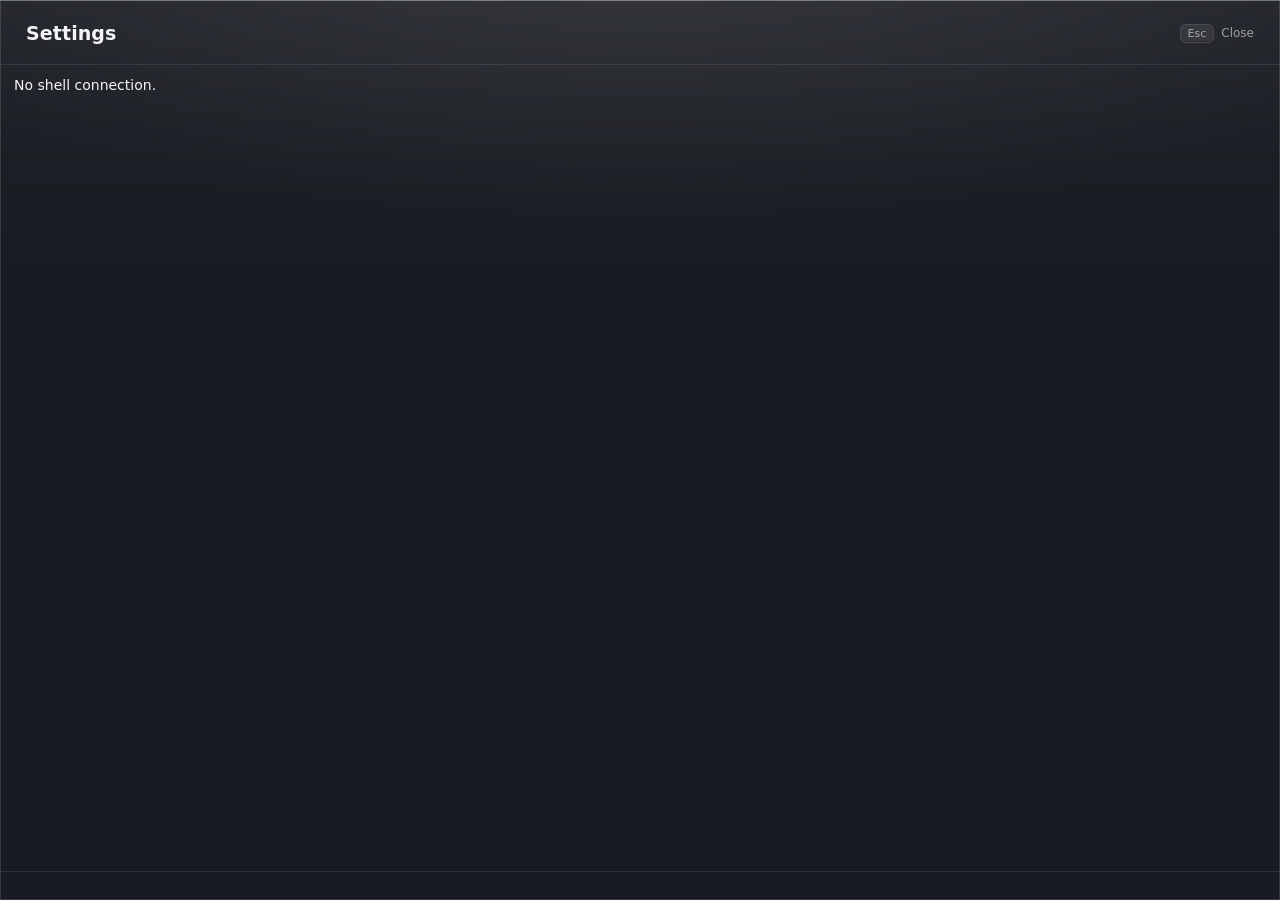
<file: widgets/settings/index.html>
<!DOCTYPE html>
<html lang="en">
<head>
<meta charset="utf-8">
<title>NovaBar Settings</title>
<style>
  :root {
    color-scheme: dark;
    --base: rgb(24, 26, 33);
    --panel: rgba(255, 255, 255, 0.07);
    --fg: #f4f5f7;
    --dim: rgba(255, 255, 255, 0.55);
    --accent: #f0883e;
    --border: rgba(255, 255, 255, 0.09);
    --edge: rgba(255, 255, 255, 0.14);
    --danger: #f2645a;
    --ease-out: cubic-bezier(0.22, 0.61, 0.36, 1);
  }
  * { box-sizing: border-box; }
  html, body {
    margin: 0;
    height: 100%;
    background: var(--base);
    color: var(--fg);
    font: 14px/1.45 "Segoe UI Variable Text", "Segoe UI", system-ui, sans-serif;
    -webkit-font-smoothing: antialiased;
    user-select: none;
    overflow: hidden;
  }

  /* The window is opaque, so the glass look is gradients over a solid base. */
  body {
    display: flex;
    flex-direction: column;
    background:
      radial-gradient(120% 55% at 50% -8%, rgba(255, 255, 255, 0.10), transparent 60%),
      linear-gradient(180deg, rgba(255, 255, 255, 0.04), rgba(255, 255, 255, 0) 35%),
      var(--base);
    box-shadow:
      inset 0 0 0 1px var(--edge),
      inset 0 1px 0 rgba(255, 255, 255, 0.26);
    animation: fade-in 200ms ease-out both;
  }
  @keyframes fade-in { from { opacity: 0; } to { opacity: 1; } }

  header {
    flex: 0 0 auto;
    padding: 20px 26px 16px;
    border-bottom: 1px solid var(--border);
    display: flex;
    align-items: center;
    justify-content: space-between;
  }
  h1 { margin: 0; font-size: 19px; font-weight: 650; letter-spacing: 0.1px; }
  .hint { color: var(--dim); font-size: 12px; display: inline-flex; align-items: center; gap: 7px; }

  kbd {
    font: inherit;
    font-size: 11px;
    font-weight: 500;
    line-height: 1;
    color: var(--dim);
    padding: 3px 7px;
    border-radius: 6px;
    background: rgba(255, 255, 255, 0.08);
    border: 1px solid var(--border);
    box-shadow: inset 0 -1px 0 rgba(0, 0, 0, 0.25);
  }

  .note {
    flex: 0 0 auto;
    margin: 12px 22px 0;
    padding: 10px 14px;
    border-radius: 12px;
    border: 1px solid rgba(240, 136, 62, 0.28);
    border-left: 3px solid var(--accent);
    background: linear-gradient(180deg, rgba(240, 136, 62, 0.14), rgba(240, 136, 62, 0.07));
    color: rgba(255, 255, 255, 0.78);
    font-size: 12.5px;
  }
  .note[hidden] { display: none; }

  #rows {
    flex: 1 1 auto;
    min-height: 0;
    padding: 10px 14px 30px;
    overflow-y: auto;
    scrollbar-width: thin;
    scrollbar-color: rgba(255, 255, 255, 0.18) transparent;
  }
  #rows::-webkit-scrollbar { width: 8px; }
  #rows::-webkit-scrollbar-thumb { background: rgba(255, 255, 255, 0.16); border-radius: 4px; }

  .row {
    padding: 13px 12px;
    border-radius: 14px;
    display: flex;
    align-items: center;
    gap: 18px;
    transition: background 120ms ease;
  }
  .row + .row { margin-top: 2px; }
  .row:hover, .row:focus-within { background: rgba(255, 255, 255, 0.05); }
  .text { flex: 1 1 auto; min-width: 0; }
  .label { font-size: 14px; font-weight: 500; }
  .help { color: var(--dim); font-size: 12px; margin-top: 3px; }
  .control { flex: 0 0 auto; }

  select, input[type="text"], input[type="number"] {
    background: var(--panel);
    color: var(--fg);
    border: 1px solid var(--border);
    border-radius: 10px;
    padding: 8px 12px;
    font: inherit;
    min-width: 150px;
    box-shadow: inset 0 1px 2px rgba(0, 0, 0, 0.25);
    transition: border-color 120ms ease, box-shadow 120ms ease;
  }
  select:hover, input:hover { border-color: var(--edge); }
  select:focus-visible, input:focus-visible {
    outline: none;
    border-color: var(--accent);
    box-shadow: 0 0 0 3px rgba(240, 136, 62, 0.25);
  }
  input[type="number"] { appearance: textfield; text-align: right; }
  input[type="number"]::-webkit-inner-spin-button { opacity: 0.5; }

  /* Toggle */
  .switch {
    position: relative; width: 44px; height: 25px; flex: 0 0 auto;
    background: rgba(255, 255, 255, 0.14);
    border-radius: 999px; cursor: pointer; border: none; padding: 0;
    box-shadow: inset 0 1px 3px rgba(0, 0, 0, 0.4), inset 0 0 0 1px rgba(255, 255, 255, 0.06);
    transition: background 160ms ease, box-shadow 160ms ease;
  }
  .switch::after {
    content: ''; position: absolute; top: 3px; left: 3px;
    width: 19px; height: 19px; border-radius: 50%;
    background: linear-gradient(180deg, #fff, #e4e6ea);
    box-shadow: 0 2px 5px rgba(0, 0, 0, 0.4);
    transition: transform 200ms var(--ease-out);
  }
  .switch.on {
    background: linear-gradient(180deg, #f59a56, var(--accent));
    box-shadow: inset 0 1px 2px rgba(0, 0, 0, 0.25), 0 0 12px rgba(240, 136, 62, 0.35);
  }
  .switch.on::after { transform: translateX(19px); }
  .switch:focus-visible, .hotkey:focus-visible {
    outline: 2px solid var(--accent);
    outline-offset: 3px;
  }

  /* Hotkey capture */
  .hotkey {
    min-width: 150px; text-align: center; cursor: pointer;
    color: var(--fg);
    background: var(--panel); border: 1px solid var(--border);
    border-radius: 10px; padding: 8px 14px; font: inherit; font-size: 13px; font-weight: 500;
    box-shadow: inset 0 -1px 0 rgba(0, 0, 0, 0.25);
    transition: border-color 120ms ease, color 120ms ease, background 120ms ease;
  }
  .hotkey:hover { background: rgba(255, 255, 255, 0.11); }
  .hotkey.capturing { border-color: var(--accent); color: var(--accent); background: rgba(240, 136, 62, 0.1); }
  .hotkey.clash { border-color: var(--danger); color: var(--danger); background: rgba(242, 100, 90, 0.1); }
  .hotkey:disabled { opacity: 0.5; cursor: not-allowed; }

  #toast {
    position: fixed; left: 50%; bottom: 20px; transform: translateX(-50%) translateY(6px);
    padding: 10px 18px; border-radius: 12px; font-size: 12.5px;
    background: rgba(40, 43, 52, 0.96);
    border: 1px solid var(--edge);
    box-shadow: 0 8px 22px rgba(0, 0, 0, 0.5), inset 0 1px 0 rgba(255, 255, 255, 0.12);
    opacity: 0; pointer-events: none;
    transition: opacity 180ms ease, transform 220ms var(--ease-out);
  }
  #toast.show { opacity: 1; transform: translateX(-50%) translateY(0); }
  #toast.bad { border-color: rgba(242, 100, 90, 0.6); color: #ffd9d5; }

  /* A pill rather than tracked-out capitals. */
  .protected .label::after {
    content: 'Protected'; margin-left: 9px; font-size: 11px; font-weight: 500;
    color: var(--accent);
    background: rgba(240, 136, 62, 0.12);
    border: 1px solid rgba(240, 136, 62, 0.32);
    border-radius: 999px; padding: 1px 8px; vertical-align: 1px;
  }

  .sound {
    flex: 0 0 auto;
    max-height: 40%;
    overflow-y: auto;
    padding: 10px 14px 18px;
    border-top: 1px solid var(--border);
  }
  .sound-title {
    font-size: 13px;
    font-weight: 600;
    margin: 6px 8px 10px;
    color: var(--dim);
    text-transform: uppercase;
    letter-spacing: 0.6px;
  }
  .sound-row {
    display: flex;
    align-items: center;
    gap: 10px;
    padding: 8px 10px;
    border-radius: 10px;
  }
  .sound-row:hover { background: rgba(255, 255, 255, 0.05); }
  .sound-label {
    flex: 0 0 150px;
    font-size: 13px;
    white-space: nowrap;
    overflow: hidden;
    text-overflow: ellipsis;
  }
  .sound-row input[type="range"] {
    flex: 1 1 auto;
    accent-color: var(--accent);
  }
  .sound-mute {
    flex: 0 0 auto;
    width: 34px;
    height: 30px;
    border-radius: 8px;
    border: 1px solid var(--border);
    background: var(--panel);
    color: var(--fg);
    cursor: pointer;
  }
  .sound-empty { color: var(--dim); font-size: 12px; padding: 8px 10px; }
  @media (prefers-reduced-motion: reduce) {
    body { animation: none; }
    .switch, .switch::after, #toast, .row, select, input, .hotkey { transition: none; }
  }
</style>
</head>
<body>
  <header>
    <h1>Settings</h1>
    <span class="hint"><kbd>Esc</kbd> Close</span>
  </header>
  <div id="note" class="note" hidden></div>
  <div id="rows"></div>
  <section id="sound" class="sound" aria-label="Sound"></section>
  <div id="toast"></div>
  <script type="module" src="./main.js"></script>
</body>
</html>
</file>
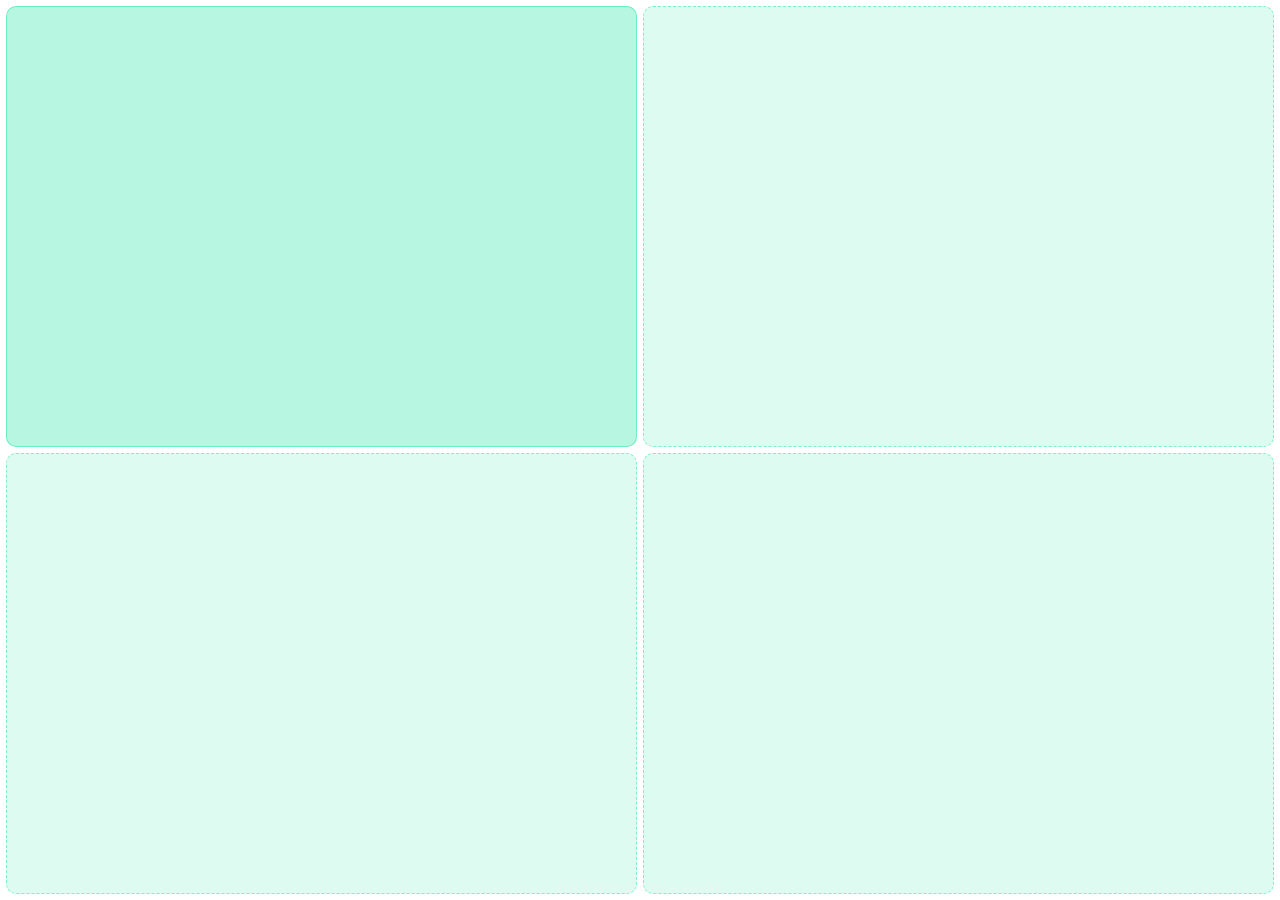
<file: widgets/zones/index.html>
<!DOCTYPE html>
<html lang="en">
<head>
  <meta charset="UTF-8">
  <title>NovaBar Zones</title>
  <link rel="stylesheet" href="./styles.css">
</head>
<body>
  <div id="grid" role="group" aria-label="Choose a zone"></div>
  <script type="module" src="./main.js"></script>
</body>
</html>
</file>
<file: widgets/zones/styles.css>
/*
 * The zone picker.
 *
 * A grid over the work area. The user picks a cell, the focused window takes it,
 * and the other windows fill what is left.
 *
 * The grid is drawn over the whole surface rather than as a panel in the middle:
 * the point is to choose a piece of the screen, so the pieces of the screen have to
 * be where the screen is.
 */

:root {
  --cell: rgba(46, 230, 168, 0.16);
  --cell-hover: rgba(46, 230, 168, 0.3);
  --edge: rgba(46, 230, 168, 0.55);
  --label: rgba(242, 244, 248, 0.85);
}

* { box-sizing: border-box; }

html, body {
  margin: 0;
  height: 100%;
  background: transparent;
  overflow: hidden;
  user-select: none;
  cursor: default;
  font: 12px/1.2 "Segoe UI Variable Text", "Segoe UI", system-ui, sans-serif;
  -webkit-font-smoothing: antialiased;
}

#grid {
  position: absolute;
  inset: 0;
  display: grid;
  gap: 6px;
  padding: 6px;
}

.cell {
  position: relative;
  border: 1px dashed var(--edge);
  border-radius: 10px;
  background: var(--cell);
  transition: background 120ms ease, border-color 120ms ease, transform 120ms ease;
}

.cell:hover {
  background: var(--cell-hover);
  border-style: solid;
  transform: scale(0.99);
}

/* The window that is being moved, so the user can see what they are moving. */
.cell.held {
  background: rgba(46, 230, 168, 0.34);
  border-color: var(--edge);
  border-style: solid;
}

.cell .label {
  position: absolute;
  left: 50%;
  top: 50%;
  transform: translate(-50%, -50%);
  color: var(--label);
  font-size: 11px;
  font-weight: 600;
  white-space: nowrap;
  pointer-events: none;
  text-shadow: 0 1px 3px rgba(0, 0, 0, 0.5);
}

.hint {
  position: absolute;
  left: 0;
  right: 0;
  bottom: 6px;
  text-align: center;
  color: var(--label);
  font-size: 11px;
  opacity: 0.7;
  pointer-events: none;
}

@media (prefers-reduced-motion: reduce) {
  .cell { transition: none; }
}
</file>
